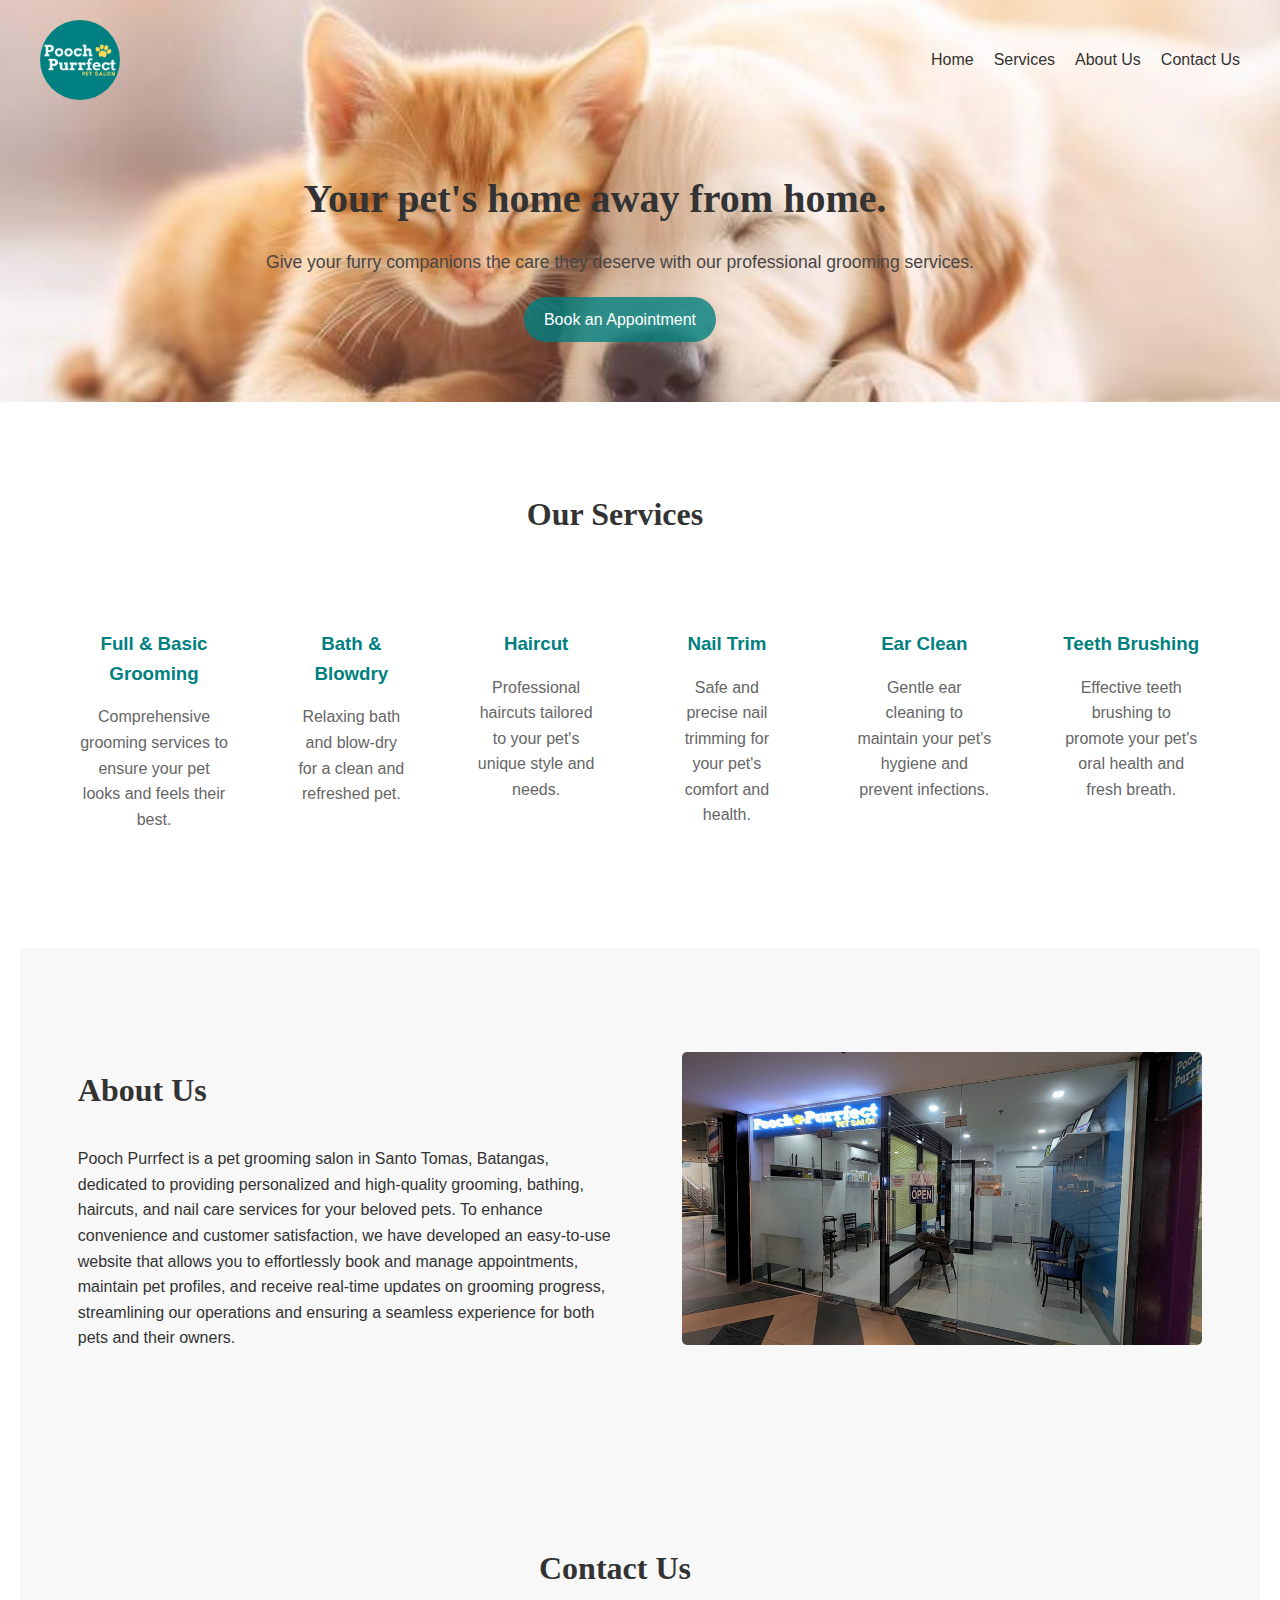
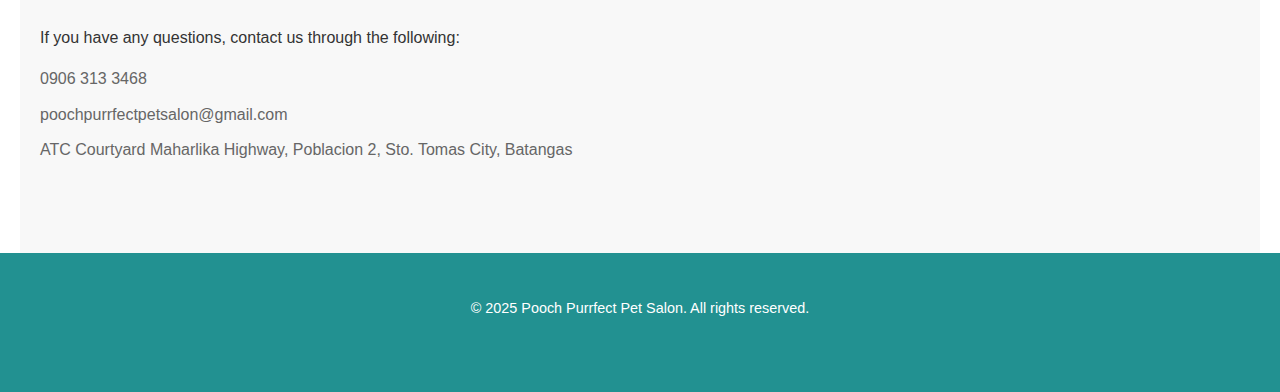
<file: index.html>
<!DOCTYPE html>
<html lang="en">
<head>
    <meta charset="UTF-8">
    <meta name="viewport" content="width=device-width, initial-scale=1.0">
    <title>Pooch Purrfect Pet Salon</title>
    <link rel="stylesheet" href="style.css">
</head>
<body>
    <header>
        <nav>
            <img src="logo.png" class="logo">
            <ul>
                <li><a href="#home">Home</a></li>
                <li><a href="#services">Services</a></li>
                <li><a href="#about">About Us</a></li>
                <li><a href="#contact">Contact Us</a></li>
            </ul>
        </nav>
        <div class="hero">
            <div class="hero-content">
                <h1>Your pet's home away from home.</h1>
                <p>Give your furry companions the care they deserve with our professional grooming services.</p>
                <a href="login.html" class="button primary">Book an Appointment</a>
            </div>
        </div>
    </header>

    <section id="services" class="section">
        <h2>Our Services</h2>
        <div class="services-grid">
            <div class="service-item">
                <div class="services-grid">
                    <div class="service-item">
                        <h3>Full & Basic Grooming</h3>
                        <p>Comprehensive grooming services to ensure your pet looks and feels their best.</p>

                    </div>
                    <div class="service-item">
                        <h3>Bath & Blowdry</h3>
                        <p>Relaxing bath and blow-dry for a clean and refreshed pet.</p>

                    </div>
                    <div class="service-item">
                        <h3>Haircut</h3>
                        <p>Professional haircuts tailored to your pet's unique style and needs.</p>

                    </div>
                    <div class="service-item">
                        <h3>Nail Trim</h3>
                        <p>Safe and precise nail trimming for your pet's comfort and health.</p>

                    </div>
                    <div class="service-item">
                        <h3>Ear Clean</h3>
                        <p>Gentle ear cleaning to maintain your pet's hygiene and prevent infections.</p>

                    </div>
                    <div class="service-item">
                        <h3>Teeth Brushing</h3>
                        <p>Effective teeth brushing to promote your pet's oral health and fresh breath.</p>

                    </div>
                </div>
        </div>
    </section>

    <section id="about" class="section bg-light">
        <div class="about-content">
            <h2>About Us</h2>
            <p>Pooch Purrfect is a pet grooming salon in Santo Tomas, Batangas, dedicated to providing personalized and high-quality grooming, bathing, haircuts, and nail care services for your beloved pets. To enhance convenience and customer satisfaction, we have developed an easy-to-use website that allows you to effortlessly book and manage appointments, maintain pet profiles, and receive real-time updates on grooming progress, streamlining our operations and ensuring a seamless experience for both pets and their owners.</p>
        </div>
        <div class="about-image">
            <img src="pooch.jpg">
        </div>
    </section>

    <section id="contact" class="section bg-light">
        <h2>Contact Us</h2>
        <div class="contact-details">
            <p>If you have any questions, contact us through the following:</p>
            <ul>
                <li><i class="number"></i> 0906 313 3468</li>
                <li><i class="fas fa-envelope"></i>poochpurrfectpetsalon@gmail.com</li>
                <li><a href="https://maps.app.goo.gl/n78V7WLvoaEmAWKP8">ATC Courtyard Maharlika Highway, Poblacion 2, Sto. Tomas City, Batangas</a>
            </ul>
            
        </div>
    </section>

    <footer>
        <p>&copy; 2025 Pooch Purrfect Pet Salon. All rights reserved.</p>
        <div class="social-links">
            <a href="#"><i class="fab fa-facebook-f"></i></a>
            <a href="#"><i class="fab fa-instagram"></i></a>
            </div>
    </footer>

    <script>
        // script.js
// You can add JavaScript for interactive elements here

// Example: Smooth scrolling for navigation links
document.querySelectorAll('nav a[href^="#"]').forEach(anchor => {
    anchor.addEventListener('click', function (e) {
        e.preventDefault();

        document.querySelector(this.getAttribute('href')).scrollIntoView({
            behavior: 'smooth'
        });
    });
});

// You might add more interactive features like:
// - Image carousels for the gallery
// - Form submission handling for a contact form (if you add one)
// - Dynamic content loading
    </script>
</body>
</html>
</file>
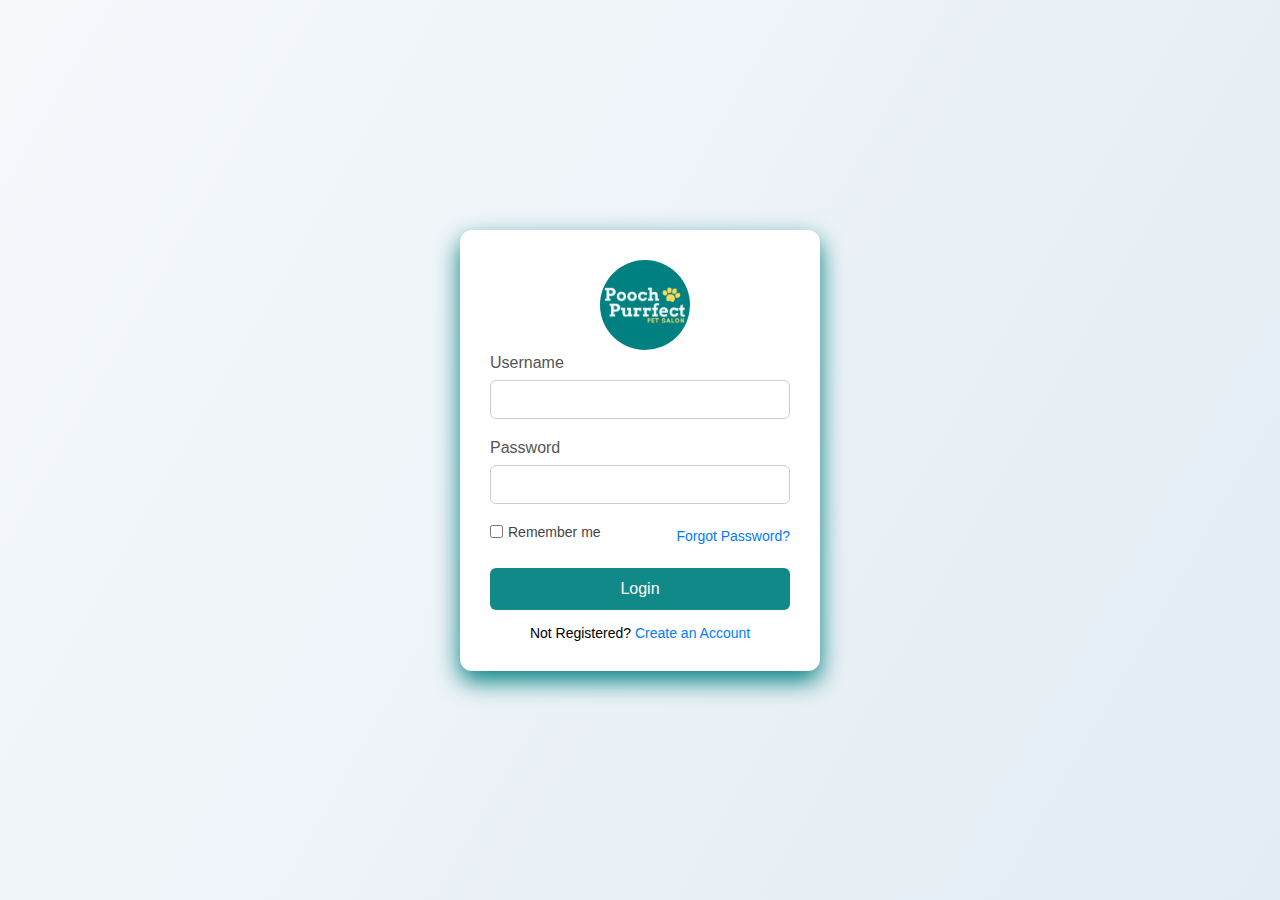
<file: login.html>
<!DOCTYPE html>
<html lang="en">
<head>
  <meta charset="UTF-8" />
  <meta name="viewport" content="width=device-width, initial-scale=1.0"/>
  <title>Login Form</title>
  <link rel="stylesheet" href="login.css" />
</head>
<body>
  <div class="container">
    <form class="login-form" action="/submit" method="POST">
      <a href="index.html" atl><img src="logo.png" alt="Back" class="logo"></a>

      <div class="form-group">
        <label for="username">Username</label>
        <input type="text" id="username" name="username" placeholder="" required />
      </div>

      <div class="form-group">
        <label for="password">Password</label>
        <input type="password" id="password" name="password" placeholder="" required />
      </div>

      <div class="form-options">
        <label class="remember">
          <input type="checkbox" name="remember" />
          Remember me
        </label>
        <a href="#" class="forgot">Forgot Password?</a>
      </div>

      <button type="submit">Login</button>
      <p class="register">Not Registered? <a href="signUp.html">Create an Account</a></p>
    </form>
  </div>
</body>
</html>
</file>
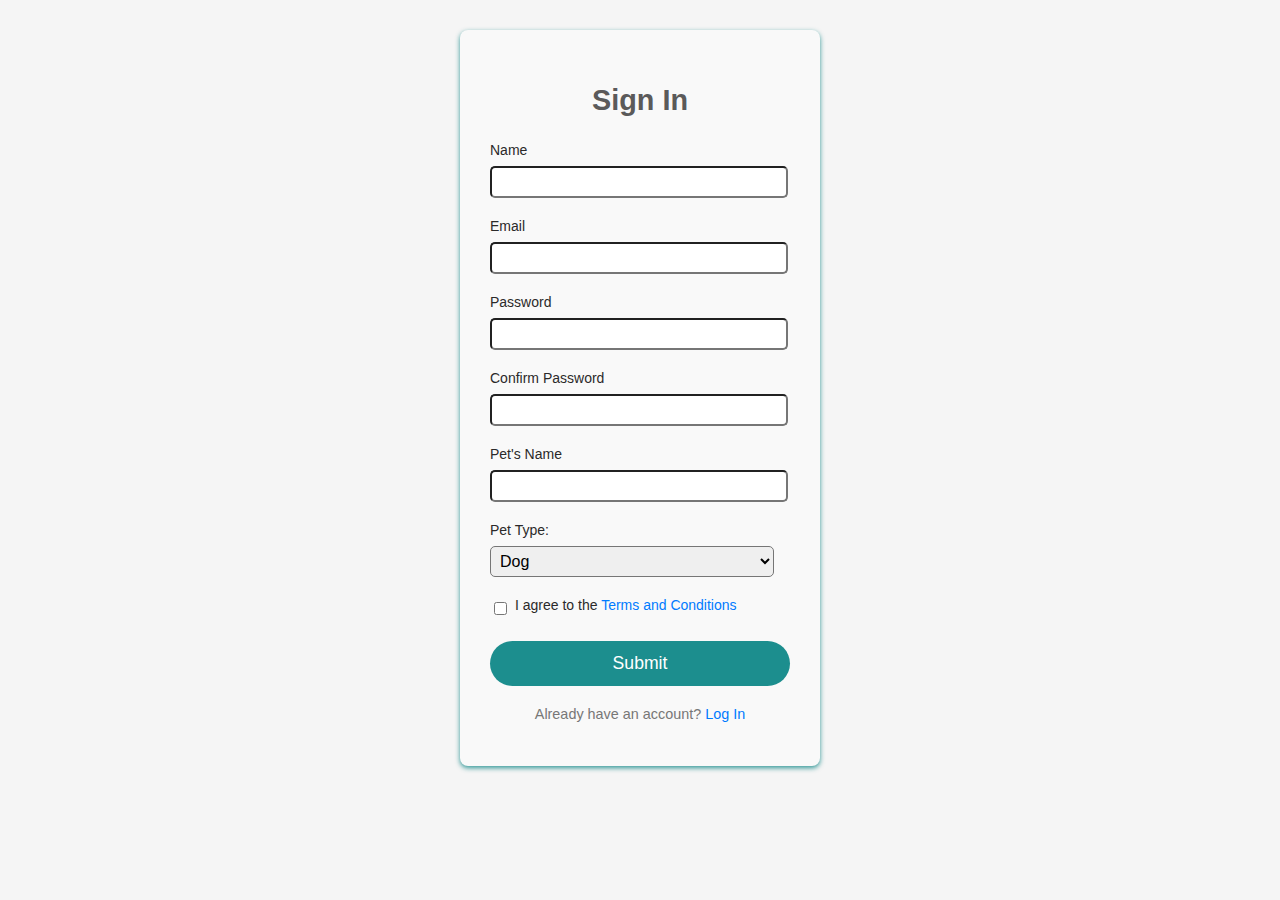
<file: signUp.html>
<!DOCTYPE html>
<html lang="en">
<head>
    <meta charset="UTF-8">
    <meta name="viewport" content="width=device-width, initial-scale=1.0">
    <title>Sign Up</title>
    <link rel="stylesheet" href="signUp.css">
</head>
<body>
<div class="signup-container">
    <h2>Sign In</h2>
    <form id="signup-form">
        <div class="form-group">
            <label for="name">Name</label>
            <input type="text" id="name" name="name" required>
        </div>
        <div class="form-group">
            <label for="email">Email</label>
            <input type="email" id="email" name="email" required>
        </div>
        <div class="form-group">
            <label for="password">Password</label>
            <input type="password" id="password" name="password" required>
        </div>
        <div class="form-group">
            <label for="confirm-password">Confirm Password</label>
            <input type="password" id="confirm-password" name="confirm-password" required>
        </div>
        <div class="form-group">
            <label for="pet-name">Pet's Name</label>
            <input type="text" id="pet-name" name="pet-name" required>
        </div>
        <div class="form-group">
            <label for="pet-type">Pet Type:</label>
            <select id="pet-type" name="pet-type">
                <option value="dog">Dog</option>
                <option value="cat">Cat</option>
            </select>
        </div>
        <div class="form-group terms">
            <input type="checkbox" id="terms" name="terms" required>
            <label for="terms">I agree to the <a href="/terms">Terms and Conditions</a></label>
        </div>
        <button type="submit" class="button primary">Submit</button>
        <p class="login-link">Already have an account? <a href="login.html">Log In</a></p>
    </form>
</div>
</body>
</file>
<file: style.css>
body {
    font-family: sans-serif;
    margin: 0;
    line-height: 1.6;
    color: #333;
}

header {
    background-image: url(l.jpg);
    background-size: cover;
    background-position: center;
    color: #fff;
    text-align: center;
    padding: 20px 0;
}

nav {
    display: flex;
    justify-content: space-between;
    align-items: center;
    padding: 0 20px;
    max-width: 1200px;
    margin: 0 auto;
}

.logo {
    width: 80px;
    height: 80px;
    background-color: teal;
    border-radius: 100px;
}

nav ul {
    list-style: none;
    padding: 0;
    margin: 0;
    display: flex;
}

nav ul li {
    margin-left: 20px;
}

nav ul li a {
    text-decoration: none;
    color: #333;
    transition: color 0.3s ease;
}

nav ul li a:hover {
    padding: 10px;
    border-radius: 50px;
    background-color: rgba(0, 128, 128, 0.467); 
    color: black;
    transition: 200ms;
}

.button {
    display: inline-block;
    padding: 10px 20px;
    text-decoration: none;
    border-radius: 5px;
    transition: background-color 0.3s ease, color 0.3s ease;
}

.button.primary {
    background-color: rgba(0, 128, 128, 0.792);
    color: #fff;
    border-radius: 30px;
}

.button.primary:hover {
    background-color: teal;
}

.button.secondary {
    background-color: #eee;
    color: #333;
    border: 1px solid #ddd;
}

.button.secondary:hover {
    background-color: #ddd;
}

.hero {
    display: flex;
    align-items: center;
    justify-content: space-between;
    padding: 40px 20px;
    max-width: 1200px;
    margin: 0 auto;
}

.hero-content {
    flex: 1;
    padding-right: 40px;
}

.hero h1 {
    margin-right: 50px;
    font-family: merienda;
    font-size: 2.5em;
    margin-bottom: 10px;
    color: #333;
}

.hero p {
    font-size: 1.1em;
    color: #484545;
    margin-bottom: 20px;
}

.hero-image {
    flex: 1;
    max-width: 400px;
}

.hero-image img {
    width: 100%;
    height: auto;
    border-radius: 5px;
}

.section {
    padding: 60px 20px;
    max-width: 1200px;
    margin: 0 auto;
    text-align: center;
}

.section h2 {
    font-family: merienda;
    font-size: 2em;
    margin-bottom: 30px;
    margin-right: 50px;
    color: #333;
}

.services-grid {
    display: inline-flex;
    grid-template-columns: repeat(auto-fit, minmax(250px, 1fr));
    gap: 30px;
    text-align: center;
}

.service-item {
    padding: 20px;
    border: whitesmoke;
    border-radius: 5px;
}

.service-item h3 {
    margin-bottom: 10px;
    color: teal;
}

.service-item p {
    color: #666;
}

.bg-light {
    background-color: #f8f8f8;
}

.about-content {
    text-align: left;
    padding-right: 40px;
}

.about-image {
    max-width: 580px;
}

.about-image img {
    width: 100%;
    height: auto;
    border-radius: 5px;
}

.about-content, .about-image {
    flex: 1;
}

.about-content, .about-image {
    display: inline-block;
    vertical-align: middle;
    width: 50%;
    padding: 30px;
    box-sizing: border-box;
}

.contact-details {
    text-decoration: none;
    text-align: left;
    margin-bottom: 30px;
}

.contact-details ul {
    text-decoration: none;
    list-style: none;
    padding: 0;
}

.contact-details li {
    text-decoration: none;
    margin-bottom: 10px;
    color: #666;
}

.contact-details a {
    text-decoration: none;
    margin-right: 10px;
    color: #666;
}

footer {
    background-color: rgba(0, 128, 128, 0.866);
    color: #fff;
    align-items: center;
    text-align: center;
    padding: 30px ;
    font-size: 0.9em;
}

.social-links a {
    color: #fff;
    margin: 0 10px;
    font-size: 1.2em;
    text-decoration: none;
}

.social-links a:hover {
    color: teal;
}

/* Responsive Design */
@media (max-width: 768px) {
    nav {
        flex-direction: column;
        align-items: flex-start;
    }

    nav ul {
        margin-top: 15px;
        flex-direction: column;
        width: 100%;
    }

    nav ul li {
        margin: 10px 0;
    }

    .hero {
        flex-direction: column;
        text-align: center;
    }

    .hero-content {
        padding-right: 0;
        margin-bottom: 30px;
    }

    .hero-image {
        max-width: 100%;
    }

    .about-content, .about-image {
        display: block;
        width: 100%;
        padding: 20px;
        text-align: center;
    }

    .about-content {
        margin-bottom: 30px;
        text-align: left;
    }
}
</file>
<file: login.css>
* {
    box-sizing: border-box;
    margin: 0;
    padding: 0;
  }
  
  body {
    font-family: 'Segoe UI', Tahoma, Geneva, Verdana, sans-serif;
    background: linear-gradient(120deg, #f6f9fc, #e2ecf3);
    height: 100vh;
    display: flex;
    justify-content: center;
    align-items: center;
  }
  
  .container {
    width: 100%;
    max-width: 400px;
    padding: 20px;
  }
  
  .login-form {
    background-color: #ffffff;
    padding: 30px;
    border-radius: 12px;
    box-shadow: 0 10px 25px teal;
  }
  
  .login-form h2 {
    text-align: center;
    margin-bottom: 20px;
    color: #333;
  }

  .logo {
    width: 90px;
    height: 90px; 
    align-items: center;
    background-color: teal;
    border-radius: 100px;
    margin-left: 110px;
}
  
  .form-group {
    margin-bottom: 20px;
  }
  
  label {
    display: block;
    margin-bottom: 8px;
    color: #555;
  }
  
  input[type="text"],
  input[type="password"] {
    width: 100%;
    padding: 10px 12px;
    border: 1px solid #ccc;
    border-radius: 6px;
    font-size: 15px;
  }
  
  .form-options {
    display: flex;
    justify-content: space-between;
    align-items: center;
    margin-bottom: 20px;
    font-size: 14px;
  }
  
  .remember {
    display: flex;
    align-items: center;
    gap: 5px;
    color: #444;
  }
  
  .forgot {
    text-decoration: none;
    color: #007bff;
  }
  
  .forgot:hover {
    text-decoration: underline;
  }
  
  button {
    width: 100%;
    padding: 12px;
    background-color: rgba(0, 128, 128, 0.93);
    color: #fff;
    font-size: 16px;
    border: none;
    border-radius: 6px;
    cursor: pointer;
    transition: background 0.3s;
  }
  
  button:hover {
    background-color: teal;
  }
  
  .register {
    text-align: center;
    margin-top: 15px;
    font-size: 14px;
  }
  
  .register a {
    text-decoration: underline;
    color: #007bff;
    text-decoration: none;
  }
  
  .register a:hover {
    text-decoration: underline;
  }
</file>
<file: signUp.css>
body {
    font-family:  'Segoe UI', Tahoma, Geneva, Verdana, sans-serif;
    background-color: whitesmoke;
    margin: 0;
    padding: 0;
  }
  .signup-container {
    width: 300px;
    margin: 30px auto;
    padding: 30px;
    background-color: #f9f9f9;
    border-radius: 8px;
    box-shadow: 0 2px 5px rgba(0, 128, 128, 0.803);
  }
  
  .signup-container h2 {
    font-size: 1.8rem;
    text-align: center;
    color: rgb(91, 90, 90);
    font-weight: bold;
    margin-bottom: 25px;
  }
  
  .form-group {
    margin-bottom: 20px;
  }
  .terms{
    display:flex;
    align-items: center;
  }
  
  .form-group label {
    display: block;
    margin-bottom: 8px;
    color: rgb(43, 42, 42);
    font-size: 14px;
  }
  
  .form-group input[type="text"],
  .form-group input[type="email"],
  .form-group input[type="password"],
  .form-group select {
    width: calc(100% - 16px);
    padding: 5px;
    border-radius: 5px;
    font-size: 1rem;
  }
  
  .form-group input[type="checkbox"] {
    margin-right: 8px;
  }
  
  .form-group label a {
    color: #007bff;
    text-decoration: none;
  }
  
  .form-group label a:hover {
    text-decoration: none;
  }
  
  .button.primary {
    display: block;
    width: 100%;
    padding: 12px;
    background-color: rgba(0, 128, 128, 0.889);
    color: white;
    border: none;
    border-radius: 50px;
    font-size: 1.1rem;
    cursor: pointer;
    transition: background-color 0.3s ease;
  }
  
  .button.primary:hover {
    background-color: teal;
  }
  
  .login-link {
    text-align: center;
    margin-top: 20px;
    color: #777;
    font-size: 0.9rem;
  }
  
  .login-link a {
    color: #007bff;
    text-decoration: none;
  }
  
  .login-link a:hover {
    text-decoration: underline;
  }
  
  /* Responsive adjustments */
  @media (max-width: 600px) {
    .signup-container {
        margin: 20px;
        padding: 20px;
    }
  }
</file>
